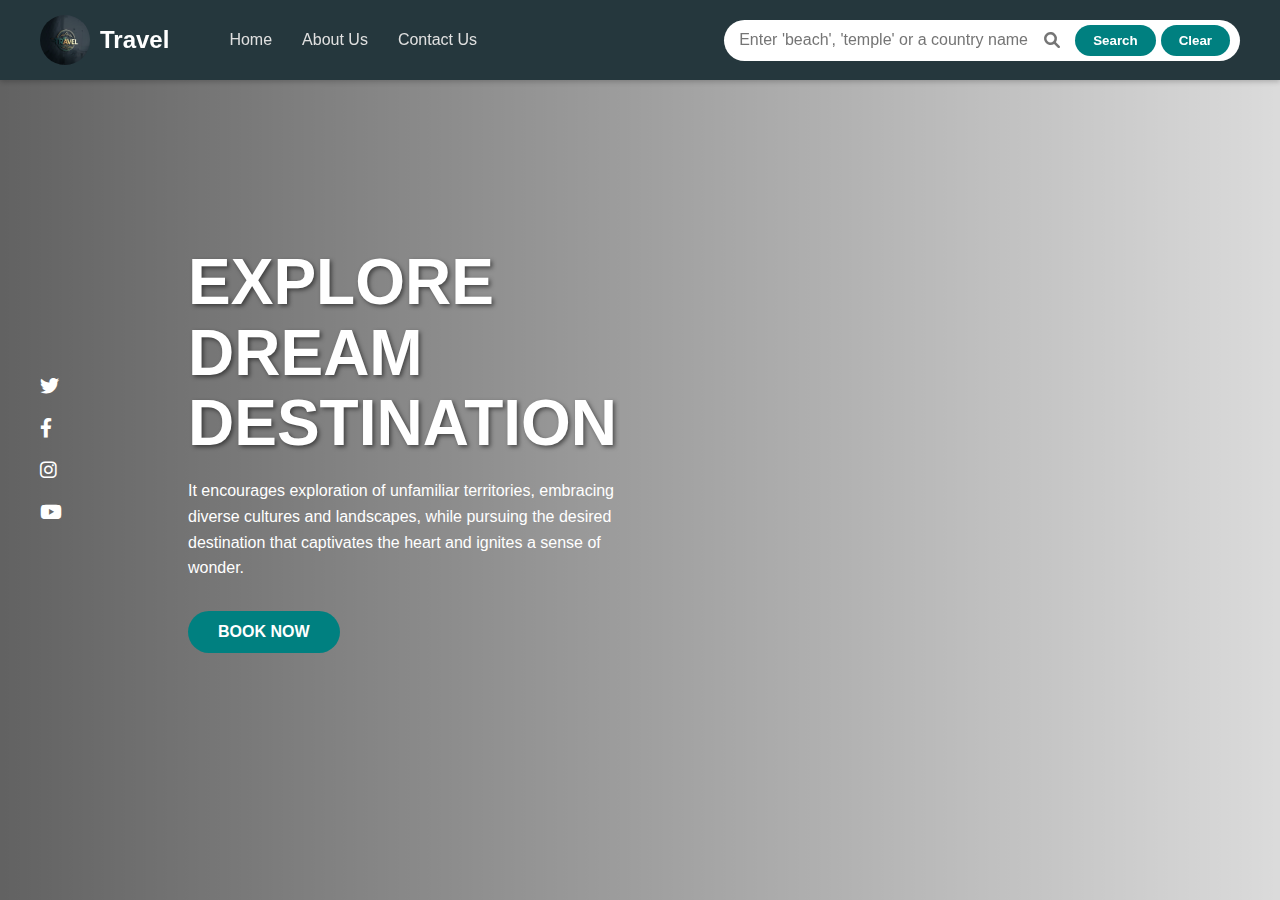
<file: index.html>
<!DOCTYPE html>
<html lang="vi">
<head>
    <meta charset="UTF-8">
    <meta name="viewport" content="width=device-width, initial-scale=1.0">
    <title>Travel</title>
    <link rel="stylesheet" href="travel_recommendation.css">
    <link rel="stylesheet" href="https://cdnjs.cloudflare.com/ajax/libs/font-awesome/6.0.0-beta3/css/all.min.css">
</head>
<body>

    <header class="main-header">
        <nav class="navbar">
            <div class="left-section">
                <!-- Logo -->
                <a href="index.html" class="logo-container">
                    <img src="./images/logo.png" alt="Travel Logo">
                    <span class="logo-text">Travel</span>
                </a>

                <!-- Nav Links -->
                <div class="nav-links">
                    <ul>
                        <li><a href="index.html">Home</a></li>
                        <li><a href="about.html">About Us</a></li>
                        <li><a href="contact.html">Contact Us</a></li>
                    </ul>
                </div>
            </div>

            <!-- Thanh tìm kiếm -->
            <div class="search-container">
                <input id="searchInput" type="text" placeholder="Enter 'beach', 'temple' or a country name">
                <i class="fas fa-search search-icon"></i>
                <button class="btn-search">Search</button>
                <button class="btn-clear">Clear</button>
            </div>
        </nav>
    </header>

    <!-- PHẦN HIỂN THỊ KẾT QUẢ TÌM KIẾM -->
    <section class="results-section">
        <div id="results-container"></div>
    </section>

    <main>
        <!-- PHẦN HERO -->
        <section class="hero-section">
            <div class="social-icons">
                <a href="#"><i class="fab fa-twitter"></i></a>
                <a href="#"><i class="fab fa-facebook-f"></i></a>
                <a href="#"><i class="fab fa-instagram"></i></a>
                <a href="#"><i class="fab fa-youtube"></i></a>
            </div>
            <div class="hero-content">
                <h1>EXPLORE<br>DREAM<br>DESTINATION</h1>
                <p>
                    It encourages exploration of unfamiliar territories, embracing diverse cultures and landscapes, while pursuing the desired destination that captivates the heart and ignites a sense of wonder.
                </p>
                <a href="#" class="btn-book-now">BOOK NOW</a>
            </div>
        </section>
    </main>
    
    <script src="travel_recommendation.js"></script>
</body>
</html>
</file>
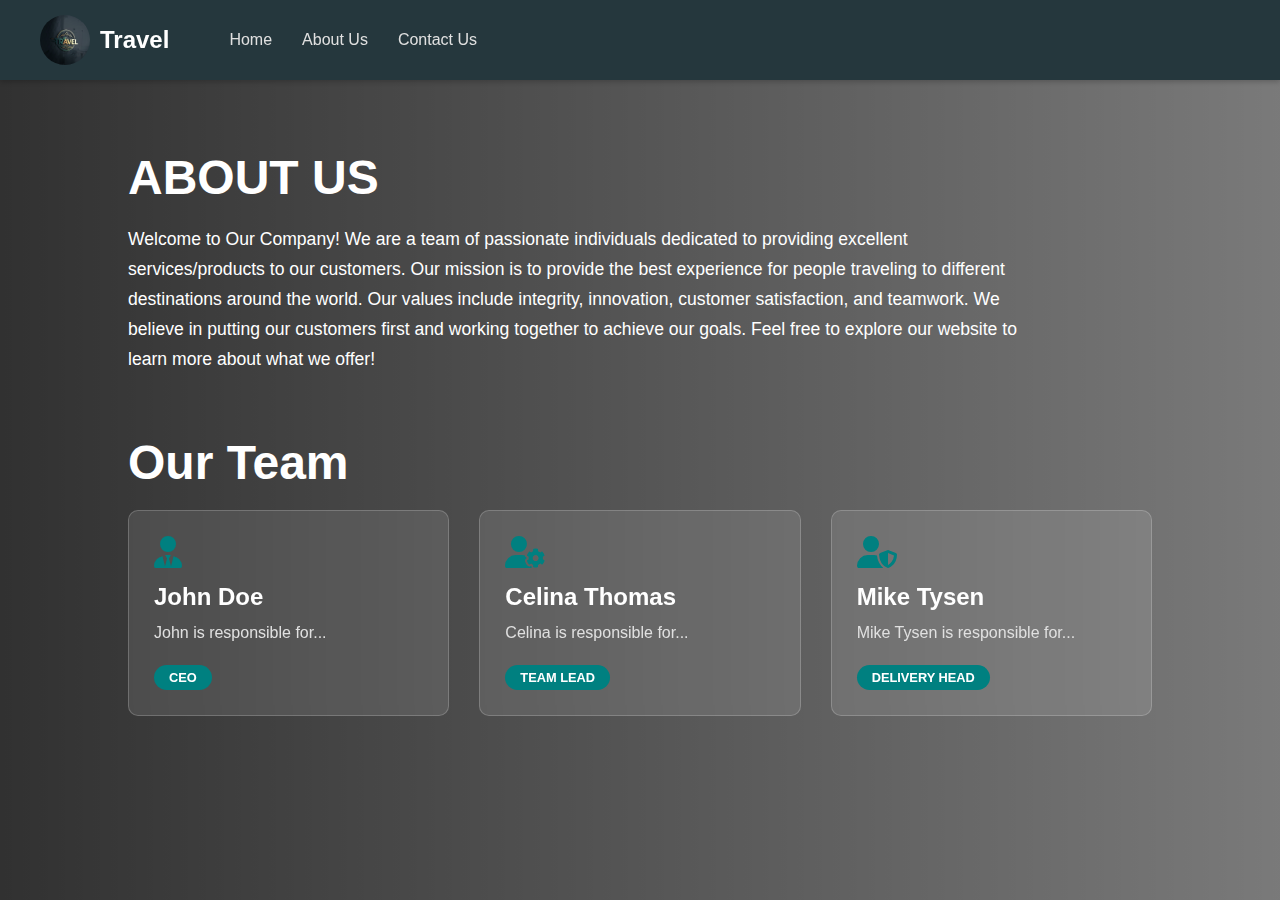
<file: about.html>
<!DOCTYPE html>
<html lang="vi">
<head>
    <meta charset="UTF-8">
    <meta name="viewport" content="width=device-width, initial-scale=1.0">
    <title>About Us - Travel</title>

    <!-- Liên kết đến tệp CSS bên ngoài -->
    <link rel="stylesheet" href="travel_recommendation.css">

    <!-- Thư viện icon Font Awesome -->
    <link rel="stylesheet" href="https://cdnjs.cloudflare.com/ajax/libs/font-awesome/6.0.0-beta3/css/all.min.css">
</head>
<body>

    <header class="main-header">
        <nav class="navbar">
            
            <div class="left-section">
                <a href="index.html" class="logo-container">
                    <img src="./images/logo.png" alt="Travel Logo">
                    <span class="logo-text">Travel</span>
                </a>
                <div class="nav-links">
                    <ul>
                        <li><a href="index.html">Home</a></li>
                        <li><a href="about.html">About Us</a></li>
                        <li><a href="contact.html">Contact Us</a></li>
                    </ul>
                </div>
            </div>
        </nav>
    </header>

    <main>
        <section class="about-us-section">
            <div class="about-us-content">
                <h2>ABOUT US</h2>
                <p class="about-us-description">
                    Welcome to Our Company! We are a team of passionate individuals dedicated to providing excellent services/products to our customers. Our mission is to provide the best experience for people traveling to different destinations around the world. Our values include integrity, innovation, customer satisfaction, and teamwork. We believe in putting our customers first and working together to achieve our goals. Feel free to explore our website to learn more about what we offer!
                </p>

                <h2 class="team-title">Our Team</h2>
                <div class="team-container">
                    <!-- Team Member 1 -->
                    <div class="team-member-card">
                        <i class="fas fa-user-tie member-avatar"></i>
                        <h3>John Doe</h3>
                        <p>John is responsible for...</p>
                        <span class="member-role">CEO</span>
                    </div>
                    <!-- Team Member 2 -->
                    <div class="team-member-card">
                        <i class="fas fa-user-cog member-avatar"></i>
                        <h3>Celina Thomas</h3>
                        <p>Celina is responsible for...</p>
                        <span class="member-role">Team Lead</span>
                    </div>
                    <!-- Team Member 3 -->
                    <div class="team-member-card">
                        <i class="fas fa-user-shield member-avatar"></i>
                        <h3>Mike Tysen</h3>
                        <p>Mike Tysen is responsible for...</p>
                        <span class="member-role">Delivery Head</span>
                    </div>
                </div>
            </div>
        </section>
    </main>

</body>
</html>
</file>
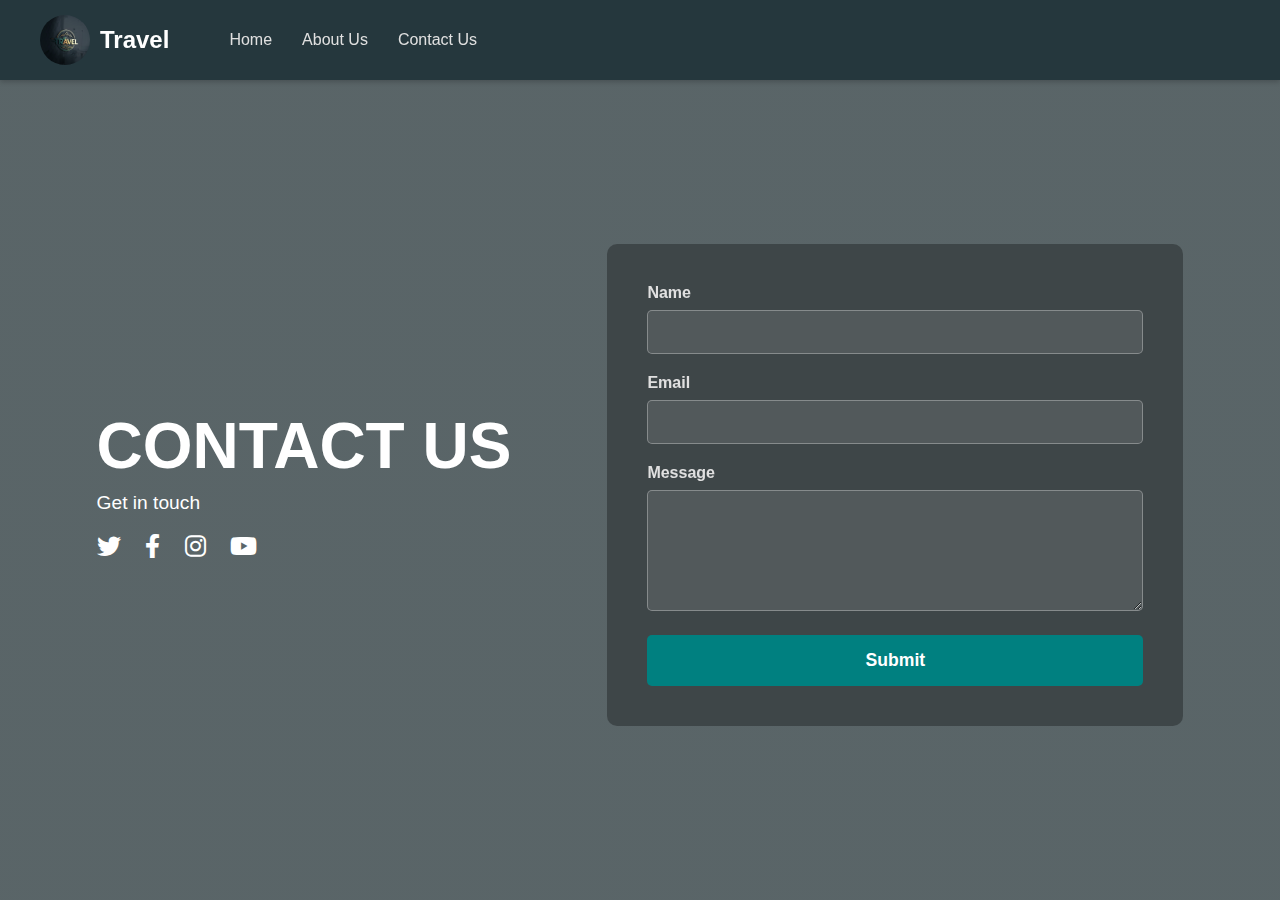
<file: contact.html>
<!DOCTYPE html>
<html lang="vi">
<head>
    <meta charset="UTF-8">
    <meta name="viewport" content="width=device-width, initial-scale=1.0">
    <title>Contact Us - Travel</title>

    <!-- Liên kết đến tệp CSS bên ngoài -->
    <link rel="stylesheet" href="travel_recommendation.css">

    <!-- Thư viện icon Font Awesome -->
    <link rel="stylesheet" href="https://cdnjs.cloudflare.com/ajax/libs/font-awesome/6.0.0-beta3/css/all.min.css">
</head>
<body>

    <header class="main-header">
        <nav class="navbar">
            
            <div class="left-section">
                <a href="index.html" class="logo-container">
                    <img src="./images/logo.png" alt="Travel Logo">
                    <span class="logo-text">Travel</span>
                </a>
                <div class="nav-links">
                    <ul>
                        <li><a href="index.html">Home</a></li>
                        <li><a href="about.html">About Us</a></li>
                        <li><a href="contact.html">Contact Us</a></li>
                    </ul>
                </div>
            </div>

        </nav>
    </header>

    <main>
        <!-- PHẦN CONTACT US -->
        <section class="contact-section">
            <div class="contact-info">
                <h1>CONTACT US</h1>
                <p>Get in touch</p>
                <div class="social-icons-contact">
                    <a href="#"><i class="fab fa-twitter"></i></a>
                    <a href="#"><i class="fab fa-facebook-f"></i></a>
                    <a href="#"><i class="fab fa-instagram"></i></a>
                    <a href="#"><i class="fab fa-youtube"></i></a>
                </div>
            </div>
            <div class="contact-form-container">
                <form class="contact-form">
                    <div class="form-group">
                        <label for="name">Name</label>
                        <input type="text" id="name" name="name" required>
                    </div>
                    <div class="form-group">
                        <label for="email">Email</label>
                        <input type="email" id="email" name="email" required>
                    </div>
                    <div class="form-group">
                        <label for="message">Message</label>
                        <textarea id="message" name="message" rows="5" required></textarea>
                    </div>
                    <button type="submit" class="btn-submit">Submit</button>
                </form>
                <div id="thank-you-message" style="display: none;">
                    <h2>Thank You!</h2>
                    <p>Your message has been sent successfully. We will get back to you shortly.</p>
                </div>
            </div>
            
        </section>
    </main>
    <script src="contact.js"></script>
</body>
</html>
</file>
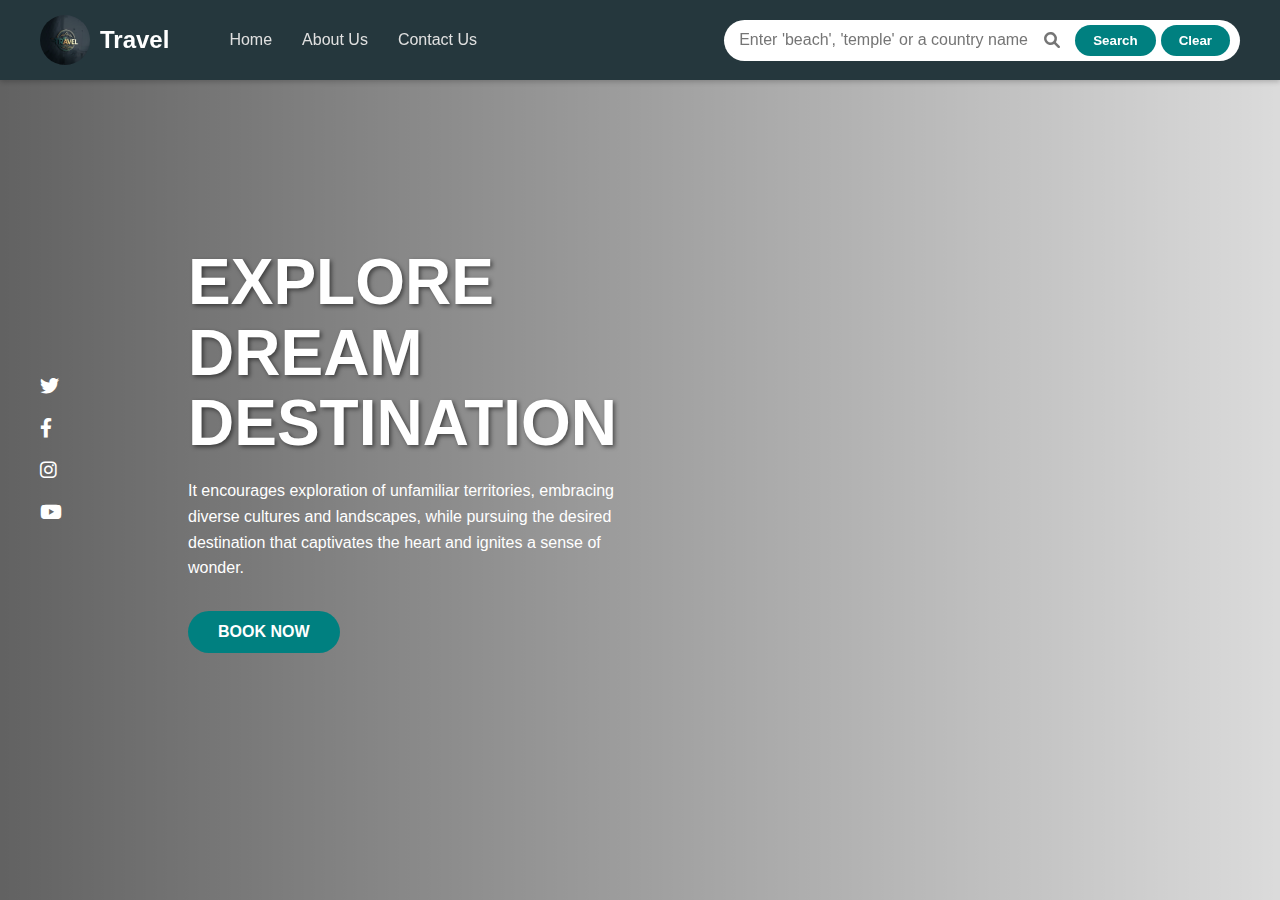
<file: travel_recommendation.html>
<!DOCTYPE html>
<html lang="vi">
<head>
    <meta charset="UTF-8">
    <meta name="viewport" content="width=device-width, initial-scale=1.0">
    <title>Travel</title>
    <link rel="stylesheet" href="travel_recommendation.css">
    <link rel="stylesheet" href="https://cdnjs.cloudflare.com/ajax/libs/font-awesome/6.0.0-beta3/css/all.min.css">
</head>
<body>

    <header class="main-header">
        <nav class="navbar">
            <div class="left-section">
                <!-- Logo -->
                <a href="travel_recommendation.html" class="logo-container">
                    <img src="./images/logo.png" alt="Travel Logo">
                    <span class="logo-text">Travel</span>
                </a>

                <!-- Nav Links -->
                <div class="nav-links">
                    <ul>
                        <li><a href="travel_recommendation.html">Home</a></li>
                        <li><a href="about.html">About Us</a></li>
                        <li><a href="contact.html">Contact Us</a></li>
                    </ul>
                </div>
            </div>

            <!-- Thanh tìm kiếm -->
            <div class="search-container">
                <input id="searchInput" type="text" placeholder="Enter 'beach', 'temple' or a country name">
                <i class="fas fa-search search-icon"></i>
                <button class="btn-search">Search</button>
                <button class="btn-clear">Clear</button>
            </div>
        </nav>
    </header>

    <!-- PHẦN HIỂN THỊ KẾT QUẢ TÌM KIẾM -->
    <section class="results-section">
        <div id="results-container"></div>
    </section>

    <main>
        <!-- PHẦN HERO -->
        <section class="hero-section">
            <div class="social-icons">
                <a href="#"><i class="fab fa-twitter"></i></a>
                <a href="#"><i class="fab fa-facebook-f"></i></a>
                <a href="#"><i class="fab fa-instagram"></i></a>
                <a href="#"><i class="fab fa-youtube"></i></a>
            </div>
            <div class="hero-content">
                <h1>EXPLORE<br>DREAM<br>DESTINATION</h1>
                <p>
                    It encourages exploration of unfamiliar territories, embracing diverse cultures and landscapes, while pursuing the desired destination that captivates the heart and ignites a sense of wonder.
                </p>
                <a href="#" class="btn-book-now">BOOK NOW</a>
            </div>
        </section>
    </main>
    
    <script src="travel_recommendation.js"></script>
</body>
</html>
</file>
<file: travel_recommendation.css>
/* CSS Reset and Basic Styles */
* {
    margin: 0;
    padding: 0;
    box-sizing: border-box;
}

body {
    font-family: Arial, sans-serif;
    background-color: #f4f4f4;
    color: #333;
}

/* Header Styles */
.main-header {
    background-color: #25373D;
    color: white;
    padding: 15px 40px;
    box-shadow: 0 2px 5px rgba(0,0,0,0.2);
    position: fixed;
    width: 100%;
    top: 0;
    left: 0;
    z-index: 1000;
}

.navbar {
    display: flex;
    justify-content: space-between;
    align-items: center;
    width: 100%;
}

.left-section {
    display: flex;
    align-items: center;
    gap: 60px;
}

/* Logo Styling */
.logo-container {
    display: flex;
    align-items: center;
    text-decoration: none;
    color: white;
    
}

.logo-container img {
    height: 50px;
    border-radius: 100%;
    margin-right: 10px;
}

.logo-container .logo-text {
    font-size: 24px;
    font-weight: bold;
}

/* Navigation Links Styling */
.nav-links ul {
    list-style: none;
    display: flex;
    gap: 30px;
}

.nav-links a {
    text-decoration: none;
    color: #E0E0E0;
    font-size: 16px;
    font-weight: 500;
    transition: color 0.3s ease;
}

.nav-links a:hover {
    color: white;
}

/* Search Area Styling */
.search-container {
    display: flex;
    align-items: center;
    background-color: white;
    border-radius: 25px;
    padding: 5px 10px;
}

.search-container input[type="text"] {
    border: none;
    outline: none;
    padding: 5px;
    font-size: 16px;
    width: 300px;
    background-color: transparent;
}

.search-container .search-icon {
    color: #757575;
    margin: 0 10px;
    cursor: pointer;
}

.search-container button {
    border: none;
    border-radius: 20px;
    padding: 8px 18px;
    color: white;
    font-weight: bold;
    cursor: pointer;
    margin-left: 5px;
    transition: background-color 0.3s ease;
}

.btn-search {
    background-color: #008080;
}
 .btn-search:hover {
    background-color: #006666;
}

.btn-clear {
    background-color: #008080;
}
.btn-clear:hover {
    background-color: #006666;
}

/* --- HERO SECTION STYLES --- */
.hero-section {
    display: flex;
    align-items: center;
    justify-content: flex-start;
    height: 100vh;
    padding: 0 10%;
    color: white;
    background-image: linear-gradient(to right, rgba(0, 0, 0, 0.6), rgba(0, 0, 0, 0.1)), url('https://images.unsplash.com/photo-1503160272850-2357155a4012?q=80&w=1974&auto.format&fit=crop');
    background-size: cover;
    background-position: center;
    position: relative;
}

.hero-content {
    max-width: 500px;
    margin-left: 60px;
}

.hero-content h1 {
    font-size: 4rem;
    font-weight: bold;
    line-height: 1.1;
    margin-bottom: 20px;
    text-shadow: 2px 2px 4px rgba(0,0,0,0.5);
}

.hero-content p {
    font-size: 1rem;
    line-height: 1.6;
    margin-bottom: 30px;
    max-width: 450px;
}

.btn-book-now {
    display: inline-block;
    background-color: #008080;
    color: white;
    padding: 12px 30px;
    border-radius: 25px;
    text-decoration: none;
    font-weight: bold;
    transition: background-color 0.3s ease, transform 0.3s ease;
}

.btn-book-now:hover {
    background-color: #006666;
    transform: translateY(-2px);
}

.social-icons {
    position: absolute;
    left: 40px;
    top: 50%;
    transform: translateY(-50%);
    display: flex;
    flex-direction: column;
    gap: 20px;
}

.social-icons a {
    color: white;
    font-size: 1.2rem;
    transition: color 0.3s ease, transform 0.3s ease;
}

.social-icons a:hover {
    color: #008080;
    transform: scale(1.2);
}

/* --- SEARCH RESULTS STYLES (CẬP NHẬT) --- */
.results-section {
    /* Định vị tuyệt đối để nằm trên hero section */
    position: absolute;
    top: 80px; /* Ngay dưới header */
    right: 40px; /* Căn lề phải giống header */
    width: 420px; /* Chiều rộng cố định */
    max-height: 80vh; /* Giới hạn chiều cao */
    overflow-y: auto; /* Thêm thanh cuộn nếu nhiều kết quả */
    background-color: #ffffff;
    border-radius: 10px;
    box-shadow: 0 8px 25px rgba(0, 0, 0, 0.2);
    z-index: 999;
    padding: 15px;
    display: none; /* Ban đầu ẩn đi */
}

#results-container {
    display: flex;
    flex-direction: column; /* Xếp kết quả theo chiều dọc */
    gap: 15px; /* Khoảng cách giữa các kết quả */
}

.result-card {
    background-color: #ffffff;
    border-radius: 10px;
    overflow: hidden;
    display: flex; /* Sử dụng flex để bố trí ảnh và nội dung */
    flex-direction: column;
    border: 1px solid #eee; /* Thêm viền nhẹ */
}

.result-card img {
    width: 100%;
    height: 180px;
    object-fit: cover;
}

.result-info {
    padding: 15px;
}

.result-info h3 {
    margin-bottom: 10px;
    color: #25373D;
    font-size: 1.1rem;
}

.result-info p {
    font-size: 0.9rem;
    line-height: 1.5;
    color: #555;
    margin-bottom: 15px;
}

.no-results {
    color: #777;
    font-size: 1rem;
    text-align: center;
    padding: 20px 0;
}

.btn-visit {
    background-color: #25373D;
    color: white;
    border: none;
    padding: 8px 20px;
    border-radius: 20px;
    cursor: pointer;
    font-weight: bold;
    transition: background-color 0.3s ease;
}

.btn-visit:hover {
    background-color: #008080;
}

/* --- ABOUT US SECTION STYLES --- */
.about-us-section {
    padding: 150px 10% 80px;
    background-image: linear-gradient(to right, rgba(0, 0, 0, 0.8), rgba(0, 0, 0, 0.5)), url('https://images.unsplash.com/photo-1503160272850-2357155a4012?q=80&w=1974&auto.format&fit=crop');
    background-size: cover;
    background-position: center;
    background-attachment: fixed;
    color: white;
    min-height: 100vh;
}

.about-us-content {
    max-width: 1200px;
    margin: 0 auto;
    text-align: left;
}

.about-us-content h2 {
    font-size: 3rem;
    font-weight: bold;
    margin-bottom: 20px;
}

.about-us-description {
    font-size: 1.1rem;
    line-height: 1.7;
    max-width: 900px;
    margin-bottom: 60px;
}

.team-title {
    margin-top: 40px;
}

.team-container {
    display: flex;
    justify-content: space-between;
    gap: 30px;
    margin-top: 20px;
    flex-wrap: wrap;
}

.team-member-card {
    background-color: rgba(255, 255, 255, 0.1);
    border: 1px solid rgba(255, 255, 255, 0.2);
    border-radius: 10px;
    padding: 25px;
    text-align: left;
    width: 31%;
    backdrop-filter: blur(5px);
    transition: background-color 0.3s ease, transform 0.3s ease;
    flex-grow: 1;
}

.team-member-card:hover {
    background-color: rgba(255, 255, 255, 0.15);
    transform: translateY(-5px);
}

.member-avatar {
    font-size: 2rem;
    color: #008080;
    margin-bottom: 15px;
}

.team-member-card h3 {
    font-size: 1.5rem;
    margin-bottom: 10px;
}

.team-member-card p {
    font-size: 1rem;
    line-height: 1.5;
    margin-bottom: 20px;
    color: #E0E0E0;
}

.member-role {
    display: inline-block;
    background-color: #008080;
    color: white;
    padding: 5px 15px;
    border-radius: 15px;
    font-size: 0.8rem;
    font-weight: bold;
    text-transform: uppercase;
}

/* --- CONTACT US PAGE STYLES --- */
.contact-section {
    /* Đặt lại ảnh nền và lớp phủ */
    background: linear-gradient(rgba(24, 40, 44, 0.7), rgba(24, 40, 44, 0.7)), url('https://images.unsplash.com/photo-1444723121867-7a241cacace9?q=80&w=2070&auto=format&fit=crop') no-repeat center center/cover;
    min-height: 100vh;
    padding-top: 120px; /* Chừa khoảng trống cho header */
    padding-bottom: 50px;

    /* === THUỘC TÍNH QUAN TRỌNG NHẤT ĐỂ SỬA BỐ CỤC === */
    display: flex; 
    align-items: center; /* Căn giữa các item theo chiều dọc */
    justify-content: center; /* Căn giữa các item theo chiều ngang */
    gap: 50px; /* Khoảng cách giữa phần chữ và form */
    padding-left: 5%;
    padding-right: 5%;
}

.contact-info {
    flex-basis: 40%; /* Chiếm 40% chiều rộng */
    color: white;
}

.contact-info h1 {
    font-size: 4rem;
    font-weight: 800;
    margin-bottom: 10px;
    line-height: 1.1;
}

.contact-info p {
    font-size: 1.2rem;
    margin-bottom: 20px;
}

.social-icons-contact i {
    font-size: 1.5rem;
    color: white;
    margin-right: 20px;
    transition: color 0.3s;
}

.social-icons-contact i:hover {
    color: #008080;
}

.contact-form-container {
    flex-basis: 50%; /* Chiếm 50% chiều rộng */
    background-color: rgba(0, 0, 0, 0.3);
    padding: 40px;
    border-radius: 10px;
    backdrop-filter: blur(5px);
}

.contact-form .form-group {
    margin-bottom: 20px;
}

.contact-form label {
    display: block;
    color: #E0E0E0;
    margin-bottom: 8px;
    font-weight: bold;
}

.contact-form input,
.contact-form textarea {
    width: 100%;
    padding: 12px;
    background-color: rgba(255, 255, 255, 0.1);
    border: 1px solid rgba(255, 255, 255, 0.3);
    border-radius: 5px;
    color: white;
    font-size: 1rem;
}

.contact-form input:focus,
.contact-form textarea:focus {
    outline: none;
    border-color: #008080;
}

.btn-submit {
    width: 100%;
    padding: 15px;
    background-color: #008080;
    color: white;
    border: none;
    border-radius: 5px;
    font-size: 1.1rem;
    font-weight: bold;
    cursor: pointer;
    transition: background-color 0.3s;
}

.btn-submit:hover {
    background-color: #006666;
}

#thank-you-message {
    text-align: center;
    padding: 40px 20px;
    animation: fadeIn 0.8s ease-in-out;
}

#thank-you-message h2 {
    font-size: 2.5rem;
    color: #fff;
    margin-bottom: 15px;
}

#thank-you-message p {
    font-size: 1.1rem;
    color: #E0E0E0;
    line-height: 1.6;
}

@keyframes fadeIn {
    from {
        opacity: 0;
        transform: translateY(20px);
    }
    to {
        opacity: 1;
        transform: translateY(0);
    }
}
</file>
